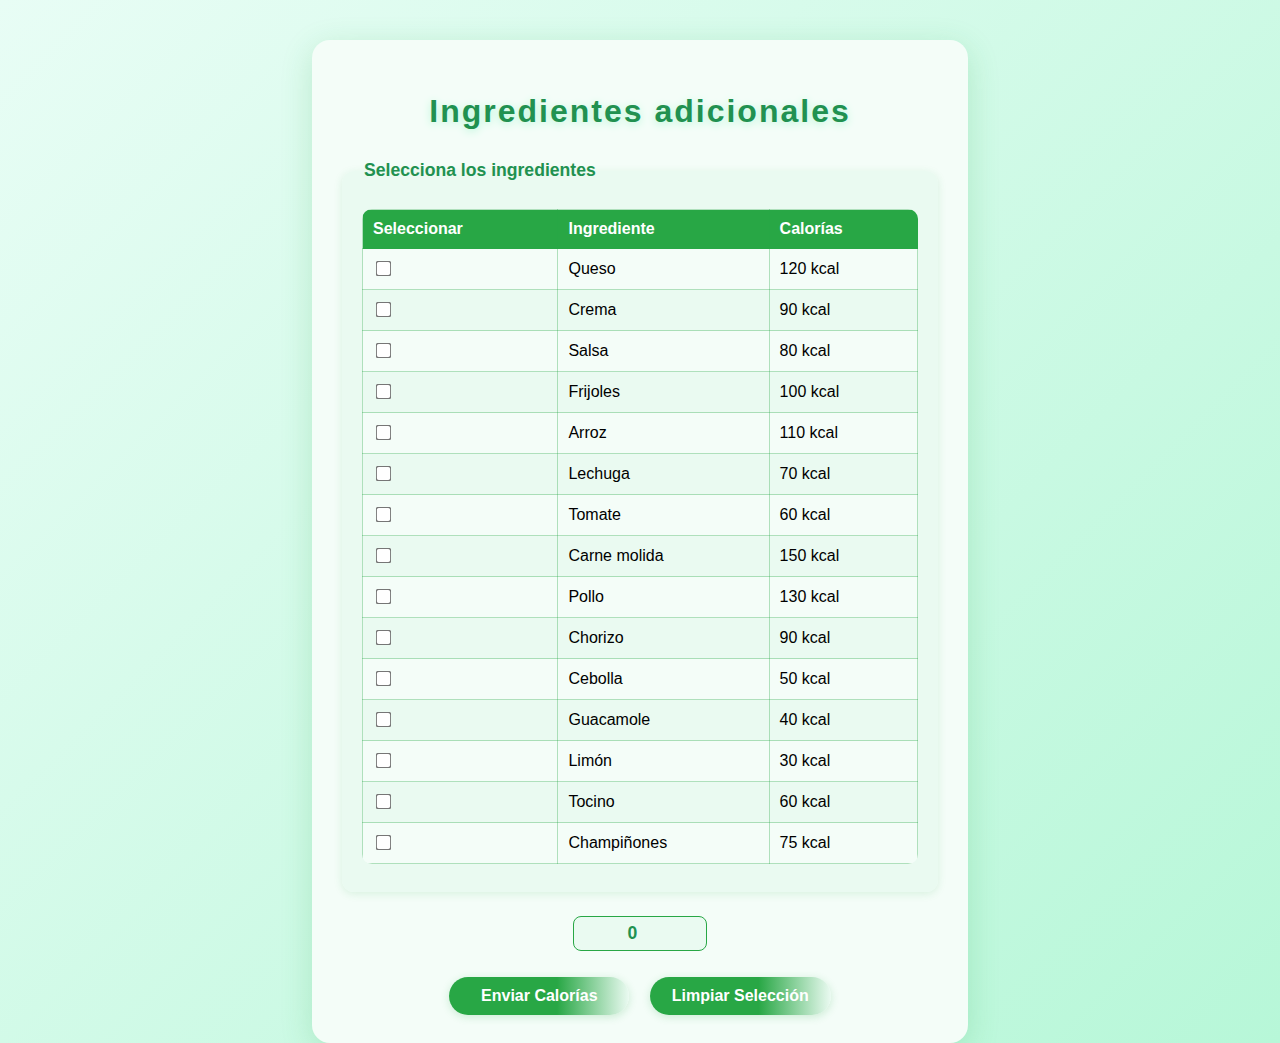
<file: caloriasBI.html>
<!DOCTYPE html>
<html lang="es">
<head>
  <meta charset="UTF-8">
  <meta http-equiv="X-UA-Compatible" content="IE=edge">
  <meta name="viewport" content="width=device-width, initial-scale=1.0">
  <title>Ingredientes Adicionales</title>
  <style>
    body {
      font-family: 'Segoe UI', Arial, sans-serif;
      background: linear-gradient(135deg, #e8fdf5 0%, #b7f7d8 100%);
      margin: 0;
      min-height: 100vh;
    }
    .main-container {
      max-width: 600px;
      margin: 40px auto 0 auto;
      background: #f4fdf8;
      border-radius: 18px;
      box-shadow: 0 8px 32px #28a74533;
      padding: 32px 28px 28px 28px;
      position: relative;
    }
    h1 {
      text-align: center;
      color: #219150;
      margin-bottom: 30px;
      letter-spacing: 2px;
      font-size: 2em;
      text-shadow: 0 2px 8px #b7f7d8;
    }
    fieldset {
      border: none;
      background: #eafaf1;
      border-radius: 12px;
      padding: 18px 20px 10px 20px;
      margin-bottom: 24px;
      box-shadow: 0 2px 8px #28a74522;
    }
    legend {
      font-weight: bold;
      color: #219150;
      font-size: 1.1em;
      margin-bottom: 10px;
    }
    table {
      width: 100%;
      border-collapse: collapse;
      background: #f4fdf8;
      border-radius: 10px;
      overflow: hidden;
      margin-bottom: 18px;
    }
    th, td {
      border: 1px solid #28a74555;
      padding: 10px;
      text-align: left;
    }
    th {
      background-color: #28a745;
      color: #fff;
      font-weight: bold;
    }
    tr:nth-child(even) {
      background-color: #eafaf1;
    }
    tr:nth-child(odd) {
      background-color: #f4fdf8;
    }
    input[type="checkbox"] {
      transform: scale(1.2);
      margin-right: 8px;
      accent-color: #28a745;
    }
    #caloriasBI {
      margin-top: 15px;
      font-size: 1.1em;
      font-weight: bold;
      width: 120px;
      text-align: center;
      border-radius: 8px;
      border: 1.5px solid #28a745;
      background: #eafaf1;
      color: #219150;
      padding: 6px;
      margin-bottom: 10px;
      display: block;
      margin-left: auto;
      margin-right: auto;
    }
    .botones {
      margin-top: 18px;
      text-align: center;
    }
    button {
      background: linear-gradient(90deg, #28a745 60%, #eafaf1 100%);
      color: #fff;
      border: none;
      border-radius: 20px;
      padding: 10px 22px;
      margin: 8px 8px 0 8px;
      font-size: 1em;
      font-weight: bold;
      cursor: pointer;
      box-shadow: 0 2px 8px #28a74533;
      transition: background 0.2s, color 0.2s, transform 0.1s;
      display: inline-block;
      min-width: 180px;
      text-align: center;
    }
    button:hover {
      background: #219150;
      color: #eafaf1;
      transform: scale(1.05);
    }
    @media (max-width: 700px) {
      .main-container { padding: 10px 2vw; }
      table, th, td { font-size: 0.95em; }
      button { min-width: 120px; }
    }
  </style>
</head>
<body>
  <div class="main-container">
    <h1>Ingredientes adicionales</h1>
    <fieldset>
      <legend>Selecciona los ingredientes</legend>
      <table>
        <thead>
          <tr>
            <th>Seleccionar</th>
            <th>Ingrediente</th>
            <th>Calorías</th>
          </tr>
        </thead>
        <tbody>
          <tr><td><input type="checkbox" value="120"></td><td>Queso</td><td>120 kcal</td></tr>
          <tr><td><input type="checkbox" value="90"></td><td>Crema</td><td>90 kcal</td></tr>
          <tr><td><input type="checkbox" value="80"></td><td>Salsa</td><td>80 kcal</td></tr>
          <tr><td><input type="checkbox" value="100"></td><td>Frijoles</td><td>100 kcal</td></tr>
          <tr><td><input type="checkbox" value="110"></td><td>Arroz</td><td>110 kcal</td></tr>
          <tr><td><input type="checkbox" value="70"></td><td>Lechuga</td><td>70 kcal</td></tr>
          <tr><td><input type="checkbox" value="60"></td><td>Tomate</td><td>60 kcal</td></tr>
          <tr><td><input type="checkbox" value="150"></td><td>Carne molida</td><td>150 kcal</td></tr>
          <tr><td><input type="checkbox" value="130"></td><td>Pollo</td><td>130 kcal</td></tr>
          <tr><td><input type="checkbox" value="90"></td><td>Chorizo</td><td>90 kcal</td></tr>
          <tr><td><input type="checkbox" value="50"></td><td>Cebolla</td><td>50 kcal</td></tr>
          <tr><td><input type="checkbox" value="40"></td><td>Guacamole</td><td>40 kcal</td></tr>
          <tr><td><input type="checkbox" value="30"></td><td>Limón</td><td>30 kcal</td></tr>
          <tr><td><input type="checkbox" value="60"></td><td>Tocino</td><td>60 kcal</td></tr>
          <tr><td><input type="checkbox" value="75"></td><td>Champiñones</td><td>75 kcal</td></tr>
        </tbody>
      </table>
    </fieldset>
    <input type="number" id="caloriasBI" value="0" readonly>
    <div class="botones">
      <button type="button" onclick="enviarCalorias()">Enviar Calorías</button>
      <button type="button" onclick="limpiarSeleccion()">Limpiar Selección</button>
    </div>
  </div>
  <script>
    function actualizarCalorias() {
      let total = 0;
      document.querySelectorAll('input[type="checkbox"]').forEach(cb => {
        if (cb.checked) total += parseInt(cb.value) || 0;
      });
      document.getElementById('caloriasBI').value = total;
    }

    document.querySelectorAll('input[type="checkbox"]').forEach(cb => {
      cb.addEventListener('change', actualizarCalorias);
    });

    function enviarCalorias() {
      const valor = parseInt(document.getElementById('caloriasBI').value) || 0;
      window.parent.postMessage({ tipo: 'BI', valor: valor }, '*');
    }

    function limpiarSeleccion() {
      document.querySelectorAll('input[type="checkbox"]').forEach(cb => {
        cb.checked = false;
      });
      actualizarCalorias();
    }
  </script>
</body>
</html>
</file>
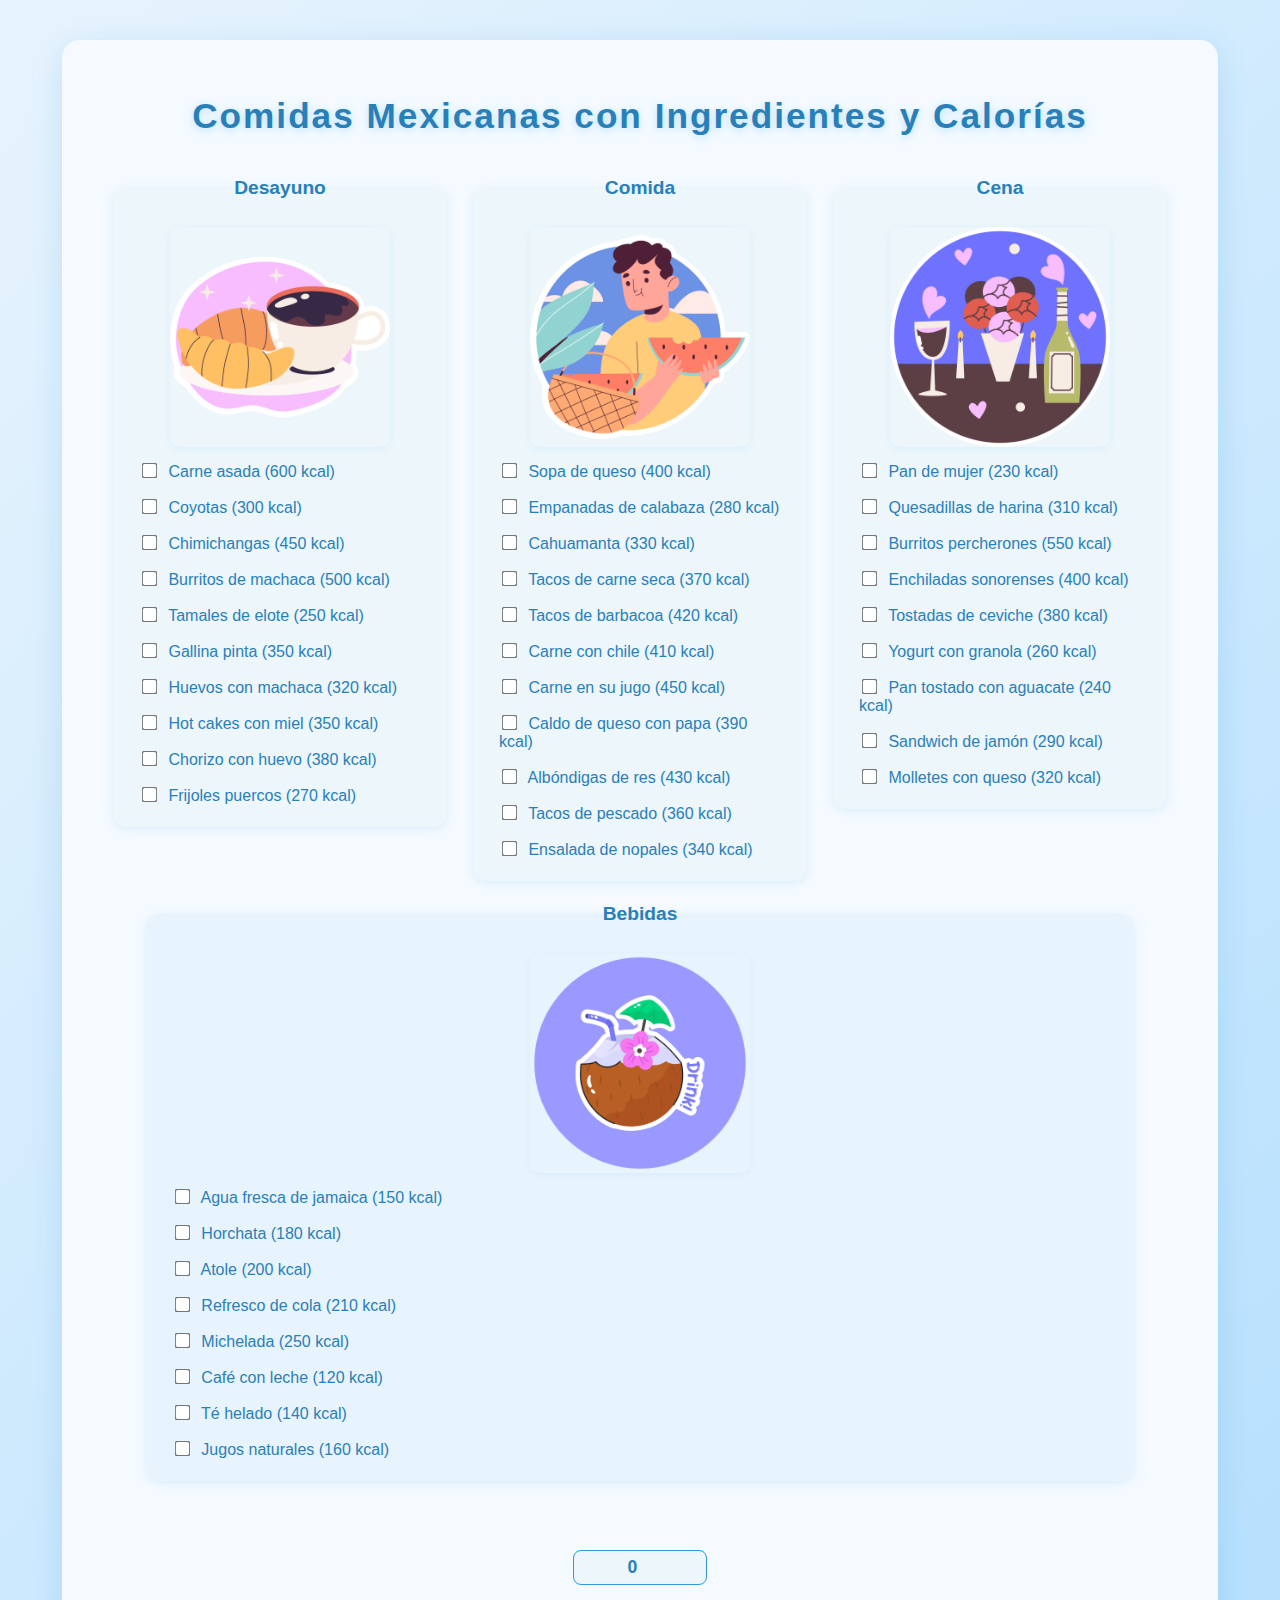
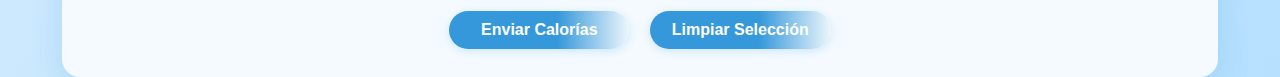
<file: caloriasDCC.html>
<!DOCTYPE html>
<html lang="es">
<head>
  <meta charset="UTF-8">
  <meta http-equiv="X-UA-Compatible" content="IE=edge">
  <meta name="viewport" content="width=device-width, initial-scale=1.0">
  <title>CALCULADORA DE CALORÍAS</title>
  <style>
    body {
      font-family: 'Segoe UI', Arial, sans-serif;
      background: linear-gradient(135deg, #e8f4fd 0%, #b6e0fe 100%);
      margin: 0;
      min-height: 100vh;
    }
    .main-container {
      max-width: 1100px;
      margin: 40px auto 0 auto;
      background: #f4faff;
      border-radius: 18px;
      box-shadow: 0 8px 32px #3498db33;
      padding: 32px 28px 28px 28px;
      position: relative;
    }
    h1 {
      text-align: center;
      color: #2980b9;
      margin-bottom: 30px;
      letter-spacing: 2px;
      font-size: 2.2em;
      text-shadow: 0 2px 8px #b6e0fe;
    }
    table {
      width: 100%;
      table-layout: fixed;
      border-spacing: 20px 10px;
      text-align: left;
      margin-bottom: 18px;
    }
    td {
      vertical-align: top;
      width: 33%;
    }
    fieldset {
      border: none;
      border-radius: 14px;
      padding: 18px 18px 10px 18px;
      background-color: #ecf6fb;
      box-shadow: 0 2px 8px #3498db22;
      margin-bottom: 10px;
      min-height: 400px;
    }
    legend {
      font-weight: bold;
      color: #2980b9;
      font-size: 1.2em;
      margin-bottom: 10px;
      display: block;
      text-align: center;
    }
    label {
      display: block;
      margin: 8px 0;
      cursor: pointer;
      color: #2980b9;
      font-size: 1em;
      border-radius: 8px;
      padding: 4px 8px;
      transition: background 0.2s;
    }
    label:hover {
      background: #d6eafd;
    }
    .section-img {
      display: block;
      margin: 0 auto 10px auto;
      width: 80%;
      max-width: 220px;
      border-radius: 10px;
      box-shadow: 0 2px 6px #b6e0fe55;
    }
    input[type="checkbox"] {
      transform: scale(1.2);
      margin-right: 8px;
      accent-color: #2980b9;
    }
    #caloriasDCC {
      margin-top: 15px;
      font-size: 1.1em;
      font-weight: bold;
      width: 120px;
      text-align: center;
      border-radius: 8px;
      border: 1.5px solid #3498db;
      background: #ecf6fb;
      color: #2980b9;
      padding: 6px;
      margin-bottom: 10px;
      display: block;
      margin-left: auto;
      margin-right: auto;
    }
    .botones {
      margin-top: 18px;
      text-align: center;
    }
    button {
      background: linear-gradient(90deg, #3498db 60%, #ecf6fb 100%);
      color: #fff;
      border: none;
      border-radius: 20px;
      padding: 10px 22px;
      margin: 8px 8px 0 8px;
      font-size: 1em;
      font-weight: bold;
      cursor: pointer;
      box-shadow: 0 2px 8px #3498db33;
      transition: background 0.2s, color 0.2s, transform 0.1s;
      display: inline-block;
      min-width: 180px;
      text-align: center;
    }
    button:hover {
      background: #2980b9;
      color: #ecf6fb;
      transform: scale(1.05);
    }
    @media (max-width: 1100px) {
      .main-container { padding: 10px 2vw; }
      table, th, td { font-size: 0.95em; }
      button { min-width: 120px; }
      /* Si quieres que en móvil se vean en columnas, comenta la siguiente línea */
      td { width: 100%; display: block; }
      fieldset { min-height: 0; }
    }
  </style>
</head>
<body>
  <div class="main-container">
    <h1>Comidas Mexicanas con Ingredientes y Calorías</h1>
    <table>
      <tr>
        <td>
          <fieldset>
            <legend>Desayuno</legend>
            <img src="desayuno.png" alt="Desayuno" class="section-img">
            <label><input type="checkbox" name="comida" value="600"> Carne asada (600 kcal)</label>
            <label><input type="checkbox" name="comida" value="300"> Coyotas (300 kcal)</label>
            <label><input type="checkbox" name="comida" value="450"> Chimichangas (450 kcal)</label>
            <label><input type="checkbox" name="comida" value="500"> Burritos de machaca (500 kcal)</label>
            <label><input type="checkbox" name="comida" value="250"> Tamales de elote (250 kcal)</label>
            <label><input type="checkbox" name="comida" value="350"> Gallina pinta (350 kcal)</label>
            <label><input type="checkbox" name="comida" value="320"> Huevos con machaca (320 kcal)</label>
            <label><input type="checkbox" name="comida" value="350"> Hot cakes con miel (350 kcal)</label>
            <label><input type="checkbox" name="comida" value="380"> Chorizo con huevo (380 kcal)</label>
            <label><input type="checkbox" name="comida" value="270"> Frijoles puercos (270 kcal)</label>
          </fieldset>
        </td>
        <td>
          <fieldset>
            <legend>Comida</legend>
            <img src="comida.png" alt="Comida" class="section-img">
            <label><input type="checkbox" name="comida" value="400"> Sopa de queso (400 kcal)</label>
            <label><input type="checkbox" name="comida" value="280"> Empanadas de calabaza (280 kcal)</label>
            <label><input type="checkbox" name="comida" value="330"> Cahuamanta (330 kcal)</label>
            <label><input type="checkbox" name="comida" value="370"> Tacos de carne seca (370 kcal)</label>
            <label><input type="checkbox" name="comida" value="420"> Tacos de barbacoa (420 kcal)</label>
            <label><input type="checkbox" name="comida" value="410"> Carne con chile (410 kcal)</label>
            <label><input type="checkbox" name="comida" value="450"> Carne en su jugo (450 kcal)</label>
            <label><input type="checkbox" name="comida" value="390"> Caldo de queso con papa (390 kcal)</label>
            <label><input type="checkbox" name="comida" value="430"> Albóndigas de res (430 kcal)</label>
            <label><input type="checkbox" name="comida" value="360"> Tacos de pescado (360 kcal)</label>
            <label><input type="checkbox" name="comida" value="340"> Ensalada de nopales (340 kcal)</label>
          </fieldset>
        </td>
        <td>
          <fieldset>
            <legend>Cena</legend>
            <img src="cena.png" alt="Cena" class="section-img">
            <label><input type="checkbox" name="comida" value="230"> Pan de mujer (230 kcal)</label>
            <label><input type="checkbox" name="comida" value="310"> Quesadillas de harina (310 kcal)</label>
            <label><input type="checkbox" name="comida" value="550"> Burritos percherones (550 kcal)</label>
            <label><input type="checkbox" name="comida" value="400"> Enchiladas sonorenses (400 kcal)</label>
            <label><input type="checkbox" name="comida" value="380"> Tostadas de ceviche (380 kcal)</label>
            <label><input type="checkbox" name="comida" value="260"> Yogurt con granola (260 kcal)</label>
            <label><input type="checkbox" name="comida" value="240"> Pan tostado con aguacate (240 kcal)</label>
            <label><input type="checkbox" name="comida" value="290"> Sandwich de jamón (290 kcal)</label>
            <label><input type="checkbox" name="comida" value="320"> Molletes con queso (320 kcal)</label>
          </fieldset>
        </td>
      </tr>
      <tr>
        <td colspan="3">
          <fieldset style="width: 90%; margin: 0 auto 40px auto; background-color: #e8f4fd;">
            <legend>Bebidas</legend>
            <img src="bebida.png" alt="Bebidas" class="section-img">
            <label><input type="checkbox" name="bebida" value="150"> Agua fresca de jamaica (150 kcal)</label>
            <label><input type="checkbox" name="bebida" value="180"> Horchata (180 kcal)</label>
            <label><input type="checkbox" name="bebida" value="200"> Atole (200 kcal)</label>
            <label><input type="checkbox" name="bebida" value="210"> Refresco de cola (210 kcal)</label>
            <label><input type="checkbox" name="bebida" value="250"> Michelada (250 kcal)</label>
            <label><input type="checkbox" name="bebida" value="120"> Café con leche (120 kcal)</label>
            <label><input type="checkbox" name="bebida" value="140"> Té helado (140 kcal)</label>
            <label><input type="checkbox" name="bebida" value="160"> Jugos naturales (160 kcal)</label>
          </fieldset>
        </td>
      </tr>
    </table>
    <input type="number" id="caloriasDCC" value="0" readonly>
    <div class="botones">
      <button type="button" onclick="enviarCalorias()">Enviar Calorías</button>
      <button type="button" onclick="limpiarSeleccion()">Limpiar Selección</button>
    </div>
  </div>
  <script>
    function actualizarCalorias() {
      let total = 0;
      document.querySelectorAll('input[type="checkbox"]').forEach(cb => {
        if (cb.checked) total += parseInt(cb.value) || 0;
      });
      document.getElementById('caloriasDCC').value = total;
    }

    document.querySelectorAll('input[type="checkbox"]').forEach(cb => {
      cb.addEventListener('change', actualizarCalorias);
    });

    function enviarCalorias() {
      const valor = parseInt(document.getElementById('caloriasDCC').value) || 0;
      window.parent.postMessage({ tipo: 'DCC', valor: valor }, '*');
    }

    function limpiarSeleccion() {
      document.querySelectorAll('input[type="checkbox"]').forEach(cb => {
        cb.checked = false;
      });
      actualizarCalorias();
    }
  </script>
</body>
</html>
</file>
